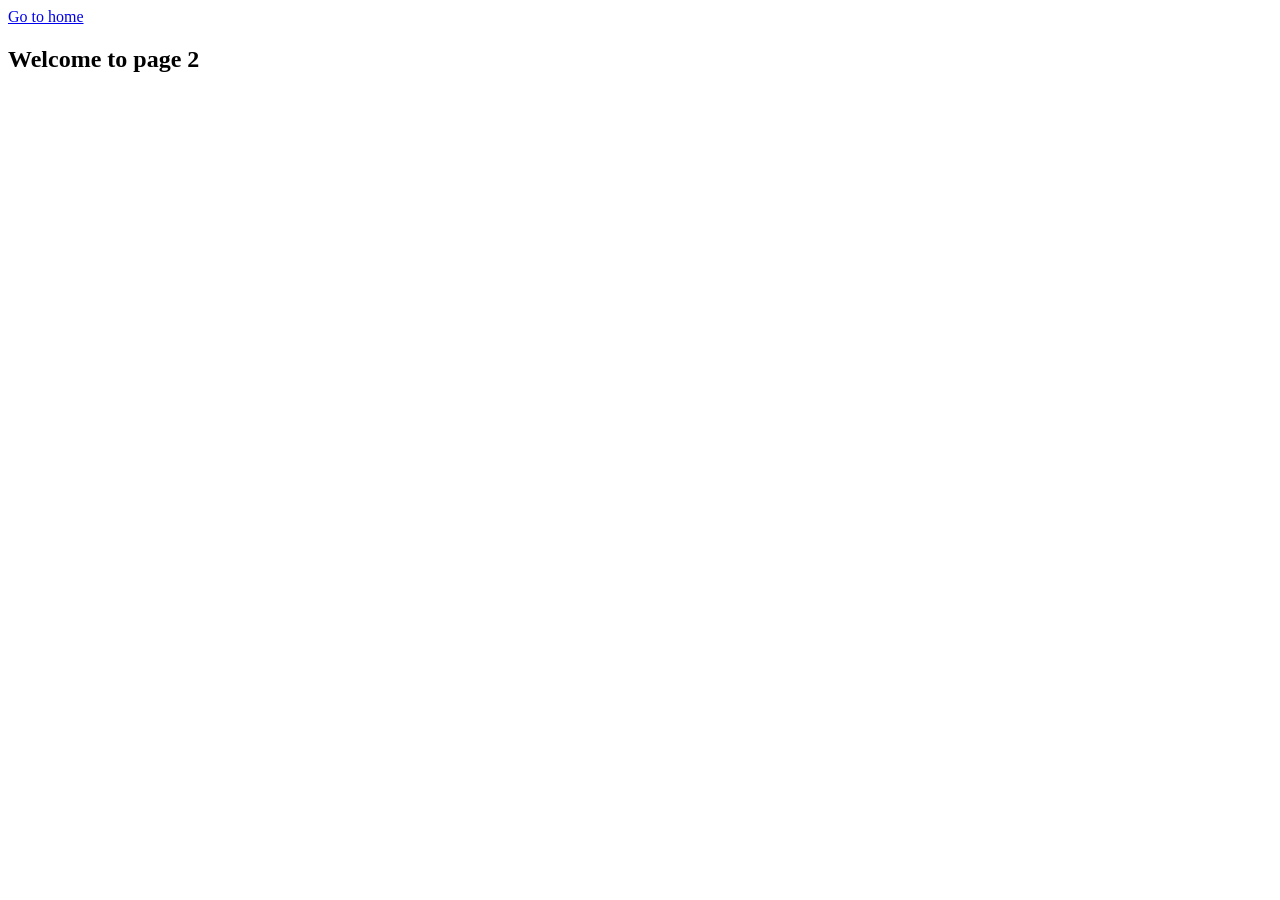
<file: page-2.html>
<!DOCTYPE html>
<html lang="en">
  <head>
    <meta charset="UTF-8" />
    <meta http-equiv="X-UA-Compatible" content="IE=edge" />
    <meta name="viewport" content="width=device-width, initial-scale=1.0" />
    <title>Page 2</title>
  </head>
  <body>
    <section>
      <a href="./index.html">Go to home</a>
      <h1>Welcome to page 2</h1>
    </section>
  </body>
</html>
</file>
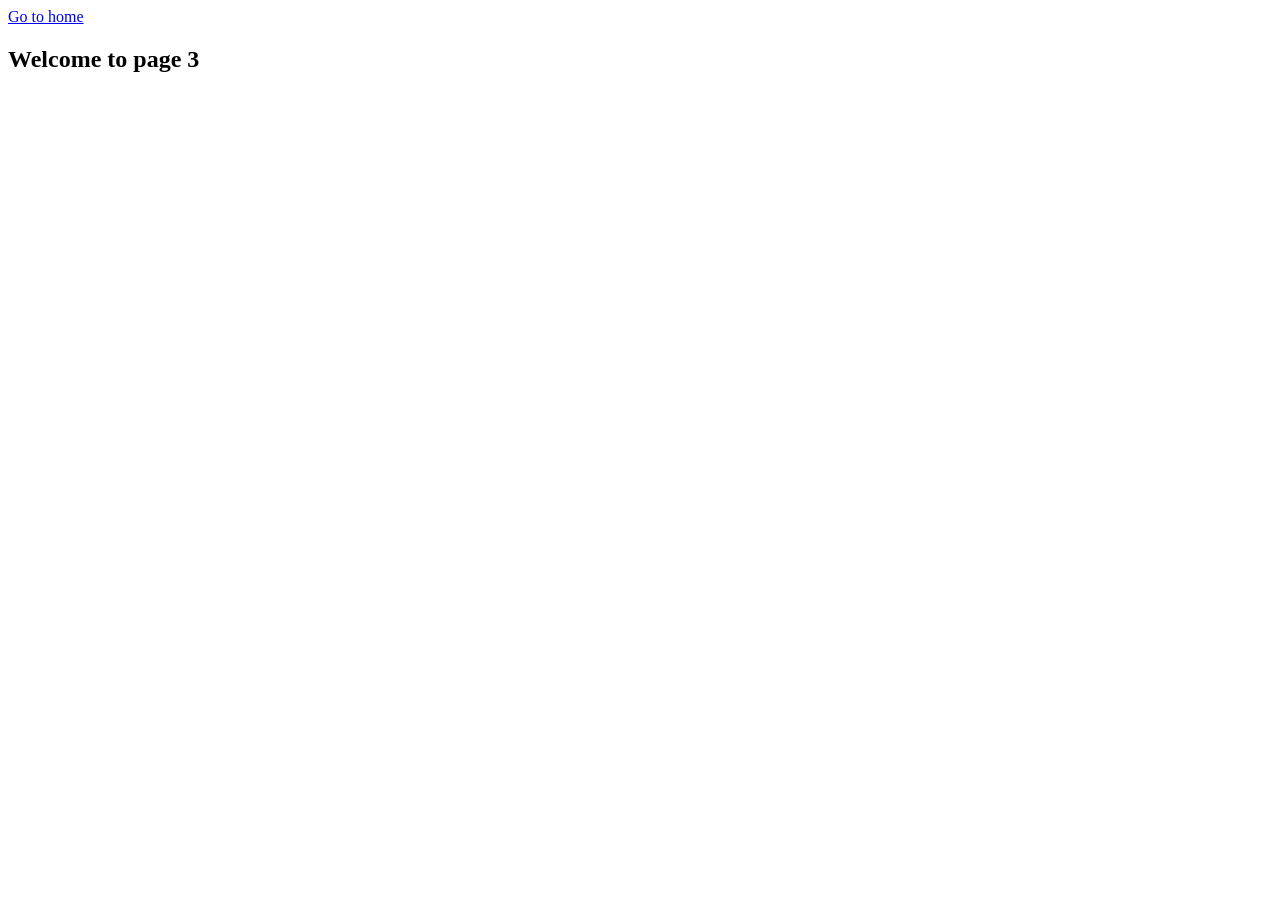
<file: page-3.html>
<!DOCTYPE html>
<html lang="en">
  <head>
    <meta charset="UTF-8" />
    <meta http-equiv="X-UA-Compatible" content="IE=edge" />
    <meta name="viewport" content="width=device-width, initial-scale=1.0" />
    <title>Page 3</title>
  </head>
  <body>
    <section>
      <a href="./index.html">Go to home</a>
      <h1>Welcome to page 3</h1>
    </section>
  </body>
</html>
</file>
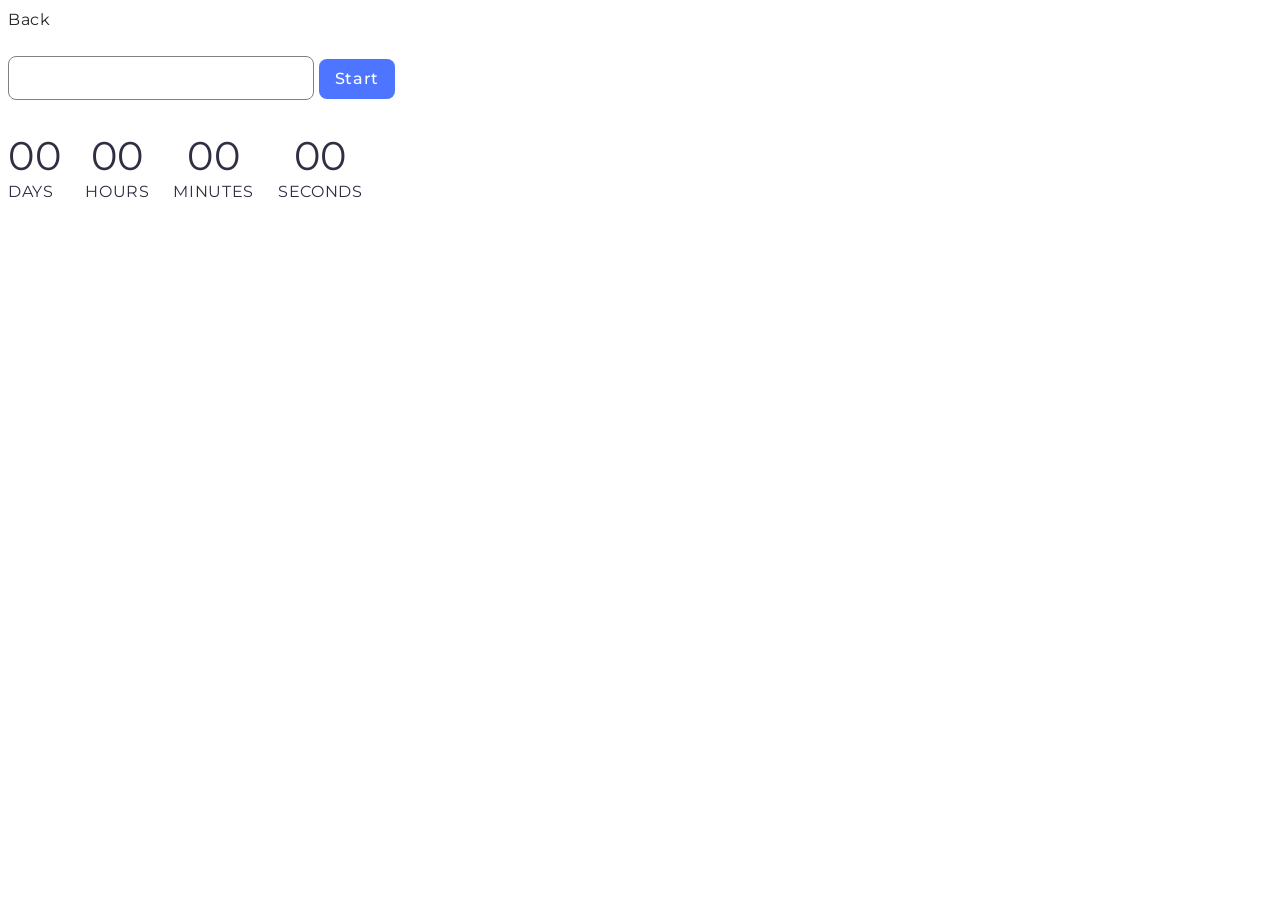
<file: src/1-timer.html>
<!DOCTYPE html>
<html lang="en">
  <head>
    <meta charset="UTF-8" />
    <meta http-equiv="X-UA-Compatible" content="IE=edge" />
    <meta name="viewport" content="width=device-width, initial-scale=1.0" />
    <link rel="stylesheet" href="./css/styles.css" />
    <link rel="stylesheet" href="./css/reset.css" />
    <link rel="stylesheet" href="./css/1-timer.css" />
    <link rel="preconnect" href="https://fonts.googleapis.com" />
    <link rel="preconnect" href="https://fonts.gstatic.com" crossorigin />
    <link
      href="https://fonts.googleapis.com/css2?family=Montserrat:ital,wght@0,100..900;1,100..900&display=swap"
      rel="stylesheet"
    />
    <title>Timer</title>
  </head>
  <body>
    <nav><a href="./index.html">Back</a></nav>

    <input type="text" id="datetime-picker" />
    <button type="button" data-start>Start</button>

    <div class="timer">
      <div class="field">
        <span class="value" data-days>00</span>
        <span class="label">Days</span>
      </div>
      <div class="field">
        <span class="value" data-hours>00</span>
        <span class="label">Hours</span>
      </div>
      <div class="field">
        <span class="value" data-minutes>00</span>
        <span class="label">Minutes</span>
      </div>
      <div class="field">
        <span class="value" data-seconds>00</span>
        <span class="label">Seconds</span>
      </div>
    </div>

    <script src="./js/1-timer.js" type="module"></script>
  </body>
</html>
</file>
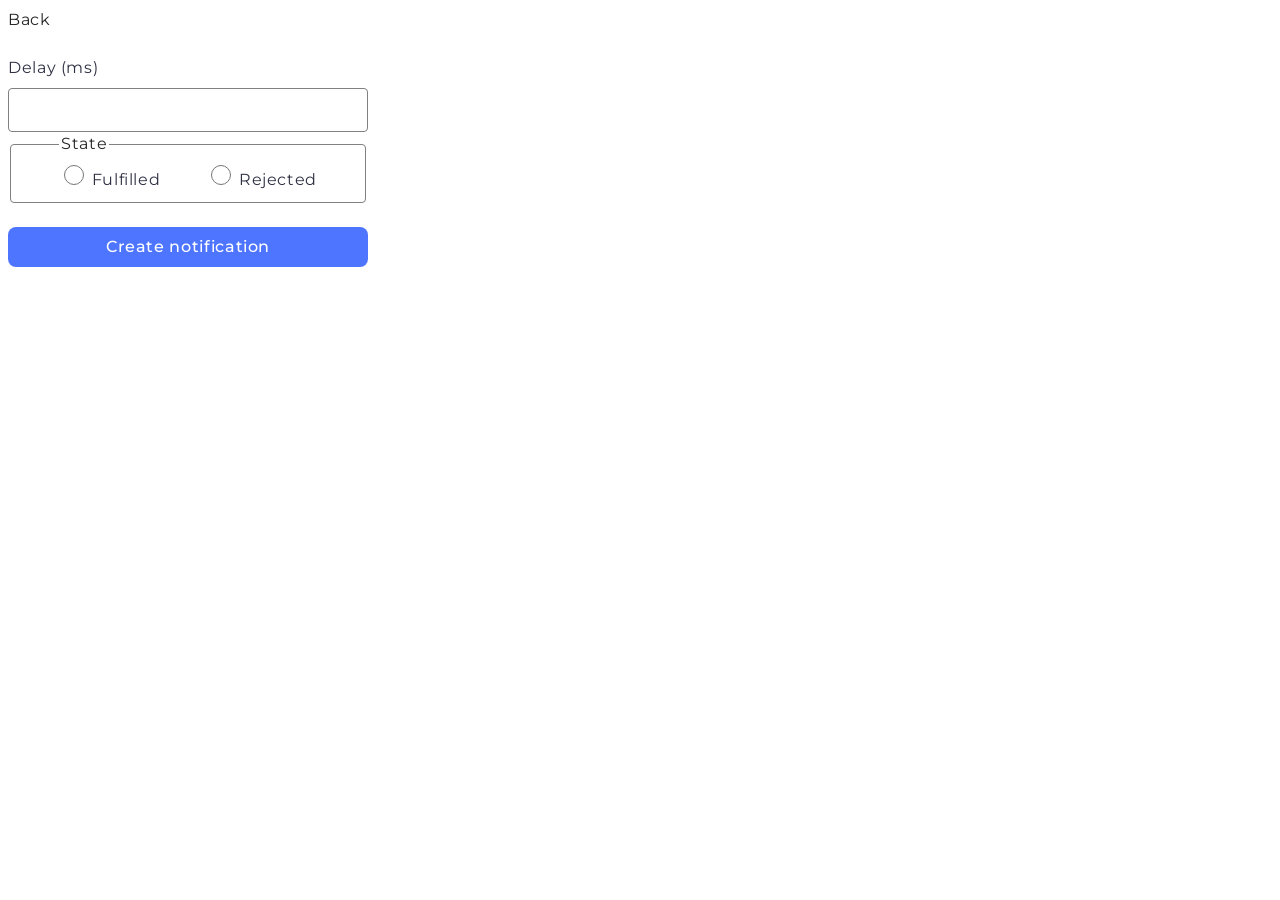
<file: src/2-snackbar.html>
<!DOCTYPE html>
<html lang="en">
  <head>
    <meta charset="UTF-8" />
    <meta http-equiv="X-UA-Compatible" content="IE=edge" />
    <meta name="viewport" content="width=device-width, initial-scale=1.0" />
    <link rel="stylesheet" href="./css/styles.css" />
    <link rel="stylesheet" href="./css/reset.css" />
    <link rel="stylesheet" href="./css/2-snackbar.css" />
    <link rel="preconnect" href="https://fonts.googleapis.com" />
    <link rel="preconnect" href="https://fonts.gstatic.com" crossorigin />
    <link
      href="https://fonts.googleapis.com/css2?family=Montserrat:ital,wght@0,100..900;1,100..900&display=swap"
      rel="stylesheet"
    />
    <title>Snackbar</title>
  </head>
  <body>
    <nav>
      <a href="./index.html">Back</a>
    </nav>
    <form class="form">
      <label>
        Delay (ms)
        <input type="number" name="delay" required />
      </label>

      <fieldset>
        <legend>State</legend>
        <label>
          <input type="radio" name="state" value="fulfilled" required />
          Fulfilled
        </label>
        <label>
          <input type="radio" name="state" value="rejected" required />
          Rejected
        </label>
      </fieldset>

      <button type="submit">Create notification</button>
    </form>

    <script src="./js/2-snackbar.js" type="module"></script>
  </body>
</html>
</file>
<file: src/css/styles.css>
/**
  |============================
  | include css partials with
  | default @import url()
  |============================
*/

:root {
  --font-family: 'Montserrat', sans-serif;
  font-size: 16px;
  line-height: 1.5;
  font-weight: 400;
  letter-spacing: 0.04em;

  color: #242424;
  background-color: rgba(255, 255, 255, 0.87);

  font-synthesis: none;
  text-rendering: optimizeLegibility;
  -webkit-font-smoothing: antialiased;
  -moz-osx-font-smoothing: grayscale;
  -webkit-text-size-adjust: 100%;
}
body {
  font-family: 'Montserrat', sans-serif;
}
</file>
<file: src/css/1-timer.css>
input {
  border: 1px solid #808080;
  border-radius: 8px;
  width: 272px;
  height: 40px;
  padding-right: 16px;
  padding-left: 16px;
  margin-top: 24px;
  margin-bottom: 32px;
  font-family: inherit;
  font-weight: 400;
  font-size: 16px;
  line-height: 1.5;
  letter-spacing: 0.04em;
  color: #2e2f42;
}
input:hover {
  border: 1px solid #000;
}
input:focus {
  border: 1px solid #4e75ff;
}
input:disabled {
  background-color: #fafafa;
  border: 1px solid #808080;
  color: #808080;
}
button {
  background: #4e75ff;
  border-radius: 8px;
  padding-left: 16px;
  padding-right: 16px;
  min-width: 75px;
  height: 40px;
  font-size: 16px;
  font-weight: 500;
  line-height: 1.5;
  letter-spacing: 0.04em;
  color: #fff;
}
button:hover {
  background: #6c8cff;
}
button:disabled {
  background: #cfcfcf;
  color: #989898;
}
.timer {
  display: flex;
  gap: 24px;
}
.field {
  display: flex;
  flex-direction: column;
}
.value {
  font-size: 40px;
  line-height: 1.2;
  color: #2e2f42;
  text-align: center;
}
.label {
  color: #2e2f42;
  text-transform: uppercase;
}
</file>
<file: src/css/2-snackbar.css>
body {
  font-family: 'Montserrat', sans-serif;
}

.form {
  margin-top: 24px;
  width: 360px;
}
label {
  display: flex;
  flex-direction: column;
  gap: 8px;
  font-weight: 400;
  font-size: 16px;
  line-height: 1.5;
  letter-spacing: 0.04em;
  color: #2e2f42;
}
input {
  border: 1px solid #808080;
  border-radius: 4px;
  height: 40px;
  padding-right: 16px;
  padding-left: 16px;
  letter-spacing: 0.04em;
  color: #2e2f42;
}
input:hover {
  border: 1px solid #000;
}
input:focus {
  border: 1px solid #4e75ff;
}
fieldset {
  border-radius: 4px;
  border-width: 1px;
  border-color: #808080;
  display: flex;
  justify-content: space-between;
  padding-left: 48px;
  padding-right: 48px;
  margin-bottom: 24px;
}
fieldset:hover {
  border-color: #000;
}
legend {
}
fieldset label {
  color: #2e2f42;
  display: inline;
}
fieldset input {
  border: 1px solid #000;
  border-radius: 14px;
  width: 20px;
  height: 20px;
}
button {
  border-radius: 8px;
  padding-right: 16px;
  padding-left: 16px;
  width: 100%;
  height: 40px;
  font-weight: 500;
  font-size: 16px;
  line-height: 1.5;
  letter-spacing: 0.04em;
  color: #fff;
  background-color: #4e75ff;
}
button:hover {
  background-color: #6c8cff;
}
</file>
